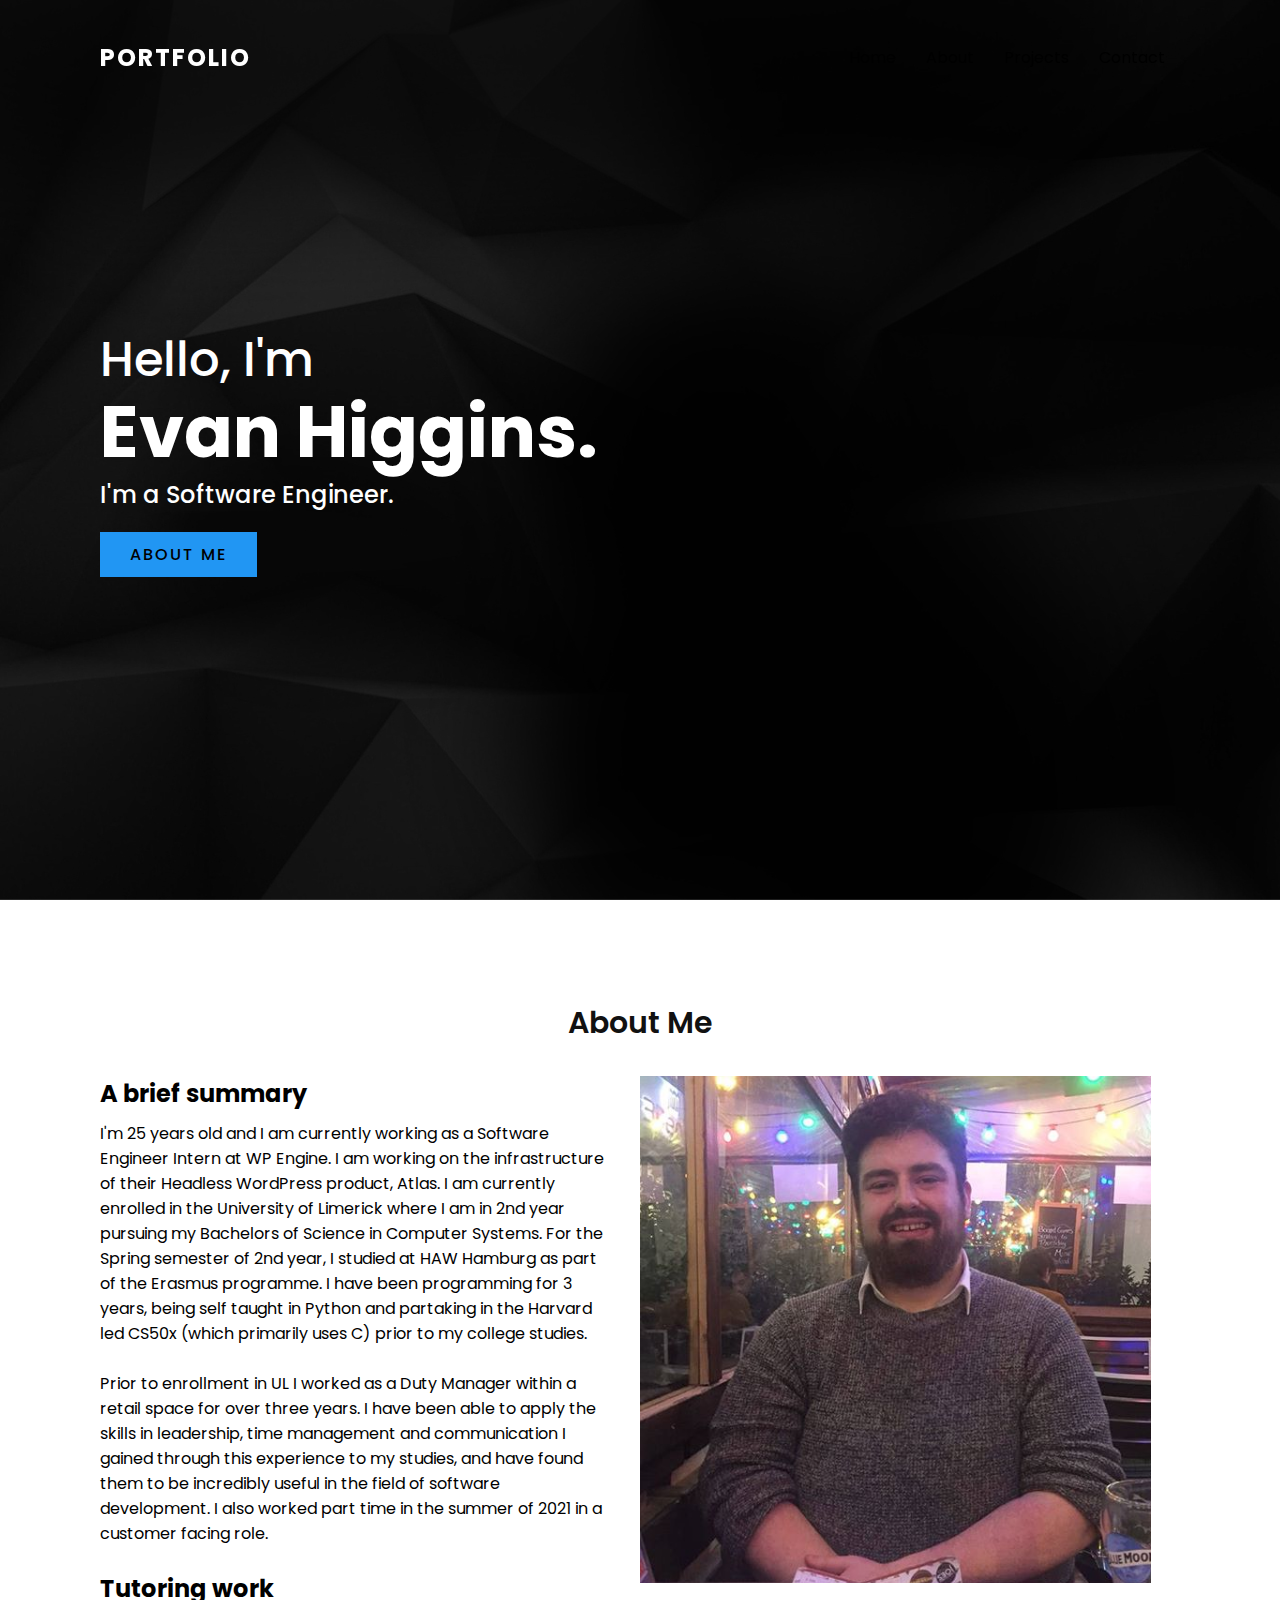
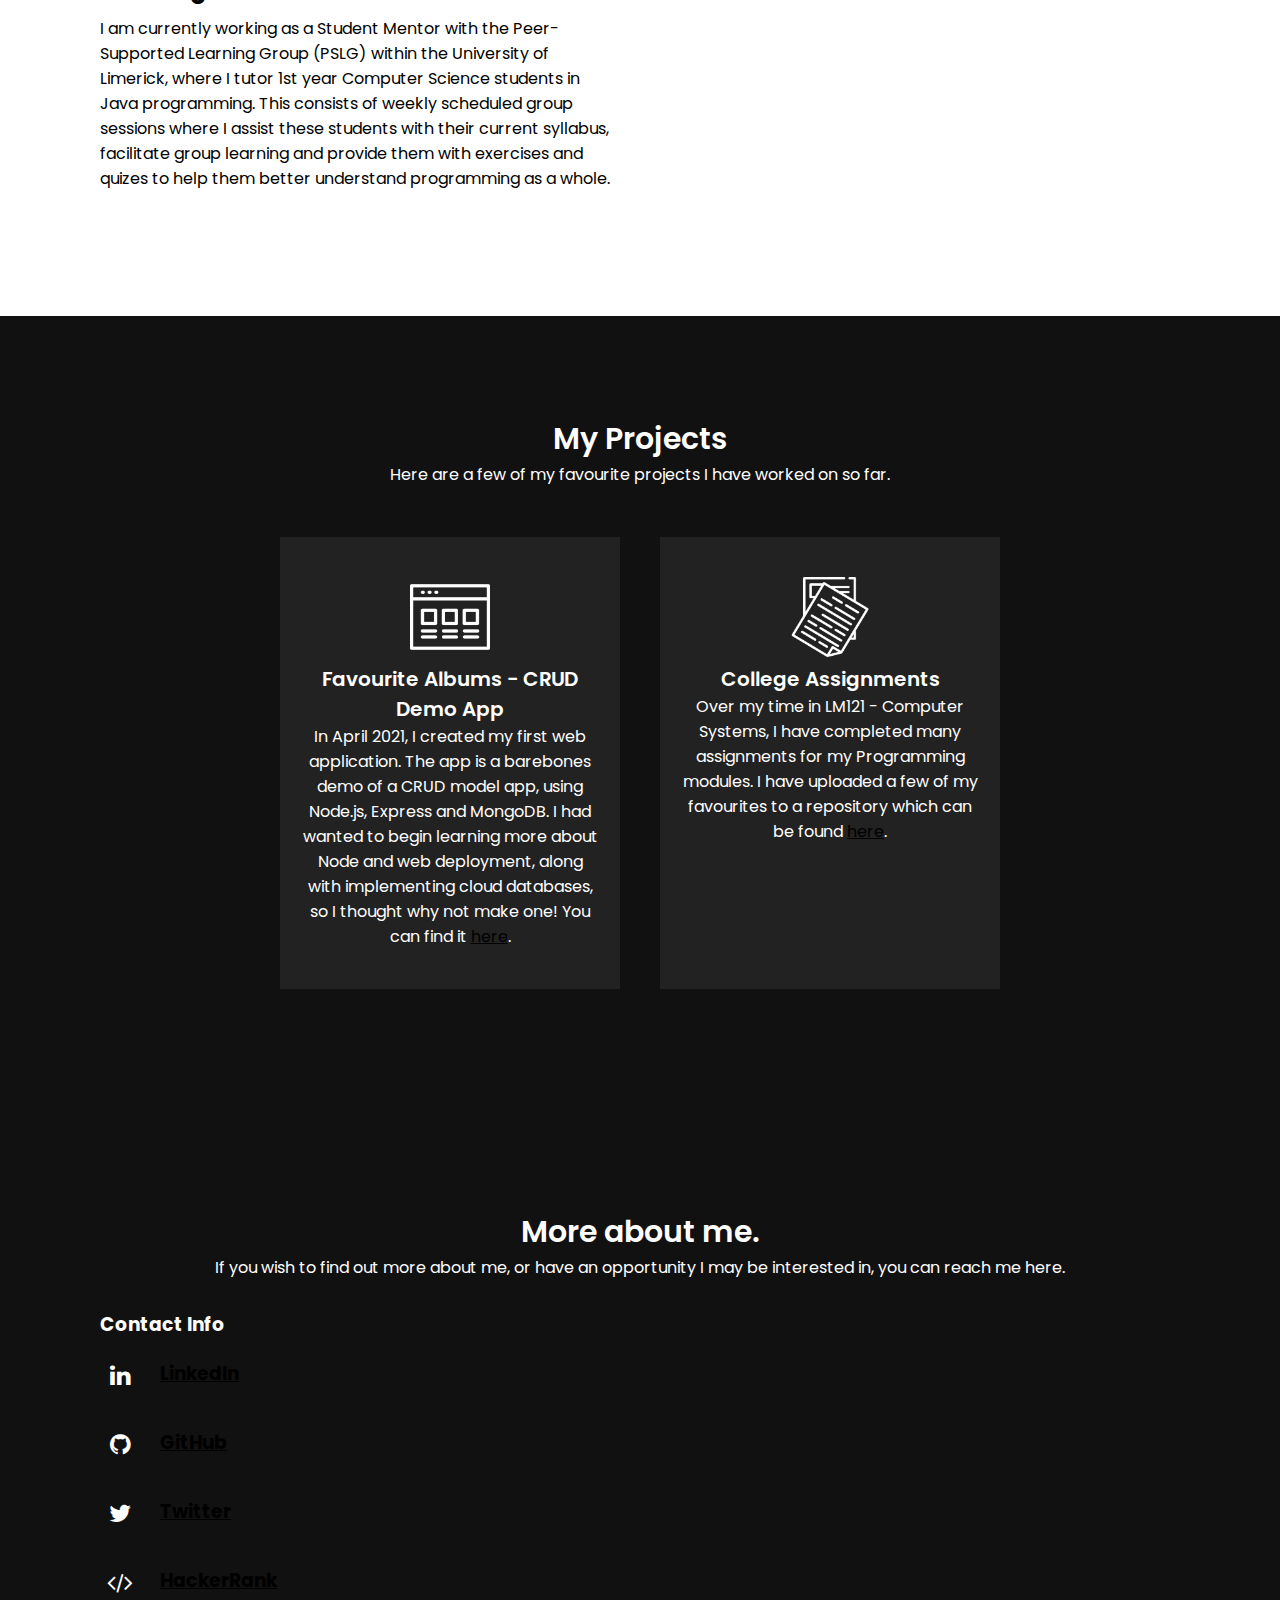
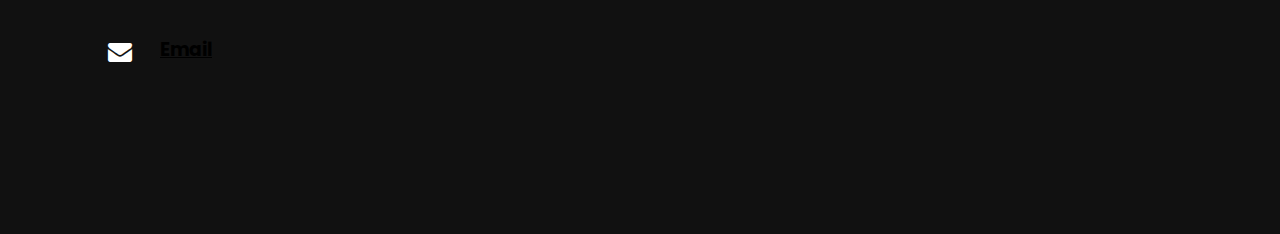
<file: index.html>
<!DOCTYPE html>
<html lang="en">
<head>
	<meta name="viewport" content="width=device-width, initial-scale=1.0">
	<meta charset="UTF-8">
	<title>Evan Higgins | Portfolio</title>
	<link rel="stylesheet" href="https://stackpath.bootstrapcdn.com/font-awesome/4.7.0/css/font-awesome.min.css" integrity="sha384-wvfXpqpZZVQGK6TAh5PVlGOfQNHSoD2xbE+QkPxCAFlNEevoEH3Sl0sibVcOQVnN" crossorigin="anonymous">
	<link rel="stylesheet" href="style/app.css">
</head>
<body>
	<header>
		<a href='#' class="logo">Portfolio</a>
		<div class="toggle" onclick="toggleMenu();"></div>
		<ul class="menu">
			<li><a href="#home" onclick="toggleMenu();">Home</a></li>
			<li><a href="#about" onclick="toggleMenu();">About</a></li>
			<li><a href="#projects" onclick="toggleMenu();">Projects</a></li>
			<li><a href="#contact" onclick="toggleMenu();">Contact</a></li>
		</ul>
	</header>
	<section class="banner" id="home">
		<div class="textBx">
			<h2>Hello, I'm<br><span>Evan Higgins.</span></h2>
			<h3>I'm a Software Engineer.</h3>
			<a href='#about' class="btn"> About Me</a>
		</div>
	</section>
	<section class="about" id="about">
		<div class="heading">
			<h2>About Me</h2>
		</div>
		<div class="content">
			<div class="contentBx">
				<h3>A brief summary</h3>
				<p>I'm 25 years old and I am currently working as a Software Engineer Intern at WP Engine. I am working on the infrastructure 
				of their Headless WordPress product, Atlas. I am currently enrolled in the University of Limerick where I am in 2nd year pursuing my 
				Bachelors of Science in Computer Systems. For the Spring semester of 2nd year, I studied at HAW Hamburg
				as part of the Erasmus programme. I have been programming for 3 years, being self taught in Python and partaking in the Harvard led CS50x
				(which primarily uses C) prior to my college studies. <br><br> Prior to
				enrollment in UL I worked as a Duty Manager within a retail space for over three years. I have been
				able to apply the skills in leadership, time management and communication I gained through 
				this experience to my studies, and have found them to be incredibly useful in the field of software
				development. I also worked part time in the summer of 2021 in a customer facing role.<br><br></p>
				<h3>Tutoring work</h3>
				<p> I am currently working as a Student Mentor with the Peer-Supported Learning Group (PSLG) within the
				University of Limerick, where I tutor 1st year Computer Science students in Java programming. This consists
				of weekly scheduled group sessions where I assist these students with their current syllabus, facilitate group
				learning and provide them with exercises and quizes to help them better understand programming as a whole.</p>
				<br>
			</div>
			<div class="w50">
				<img src="style/img1.PNG" class="img">	
			</div>
		</div>
	</section>
	<section class="projects" id="projects">
		<div class="heading white">
			<h2>My Projects</h2>
			<p>Here are a few of my favourite projects I have worked on so far.</p>
		</div>
		<div class="content">
			<div class="projectsBx">
				<img src="style/icon1.PNG">
				<h2>Favourite Albums - CRUD Demo App</h2>
				<p>In April 2021, I created my first web application. The app is a barebones demo of a CRUD model app,
				using Node.js, Express and MongoDB. I had wanted to begin learning more about Node and web deployment,
				along with implementing cloud databases, so I thought why not make one! You can find it
				<a href="https://favouritealbums.herokuapp.com/" target = "_blank">here</a>.</p>
			</div>
			<div class="projectsBx">
				<img src="style/icon2.png">
				<h2>College Assignments</h2>
				<p>Over my time in LM121 - Computer Systems, I have completed many assignments for my Programming modules.
				I have uploaded a few of my favourites to a repository which can be found <a href="https://www.github.com/evanhiggins0/lm121" target="_blank">here</a>.</p>
			</div>
		</div>	
		
	</section>
	<section class="contact" id="contact">
		<div class="heading white">
			<h2>More about me.</h2>
			<p>If you wish to find out more about me, or have an opportunity I may be interested in, you can reach me here.</p>
		</div>
		<div class="content">
			<div class="contactInfo">
				<h3>Contact Info</h3>
				<div class="contactInfoBx">
					<div class="box">
						<div class="icon">
							<i class="fa fa-linkedin"></i>
							</div>
							<div class="text">
							<h3><a href="https://www.linkedin.com/in/evanhiggins0" target="_blank">LinkedIn</a></h3>
							</div>
					</div>
					<div class="box">
						<div class="icon">
							<i class="fa fa-github"></i>
							</div>
							<div class="text">
							<h3><a href="https://www.github.com/evanhiggins0" target="_blank">GitHub</a></h3>
							</div>
					</div>
					<div class="box">
						<div class="icon">
							<i class="fa fa-twitter"></i>
							</div>
							<div class="text">
							<h3><a href="https://www.twitter.com/evanhiggins0" target="_blank">Twitter</a></h3>
							</div>
					</div>
					<div class="box">
						<div class="icon">
							<i class="fa fa-code"></i>
							</div>
							<div class="text">
							<h3><a href="https://www.hackerrank.com/evanhiggins00" target="_blank">HackerRank</a></h3>
							</div>
					</div>
					<div class="box">
						<div class="icon">
							<i class="fa fa-envelope"></i>
							</div>
							<div class="text">
							<h3><a href="mailto:evanrhiggins@gmail.com" target="_blank">Email</a></h3>
							</div>
					</div>
				</div>
			</div>
		</div>
		<br>
		<br>
	</section>
	<script type="text/javascript">
		window.addEventListener('scroll', function(){
			var header = document.querySelector('header');
			header.classList.toggle('sticky', window.scrollY > 0);
		});

		function toggleMenu(){
			var menuToggle = document.querySelector('.toggle');
			var menu = document.querySelector('.menu');
			menuToggle.classList.toggle('active');
			menu.classList.toggle('active');
		}
	</script>
</body>
</html>
</file>
<file: style/app.css>
@import url('https://fonts.googleapis.com/css?family=Poppins:200,300,400,500,600,700,800,900&display=swap');

*
{
	margin: 0;
	padding: 0;
	box-sizing: border-box;
	font-family: 'Poppins', sans-serif;
	scroll-behavior: smooth;
}
section{
	padding: 100px;
}
a:link
{
	color: black;
}
a:visited
{
	color: purple;
}
a:hover
{
	color: blue;
}
a:active
{
	color: red;
}
.banner
{
	position: relative;
	min-height: 100vh;
	background: url(banner.jpg);
	background-size: cover;
	background-position: right;
	display: flex;
	justify-content: space-between;
	align-items: center;
}
.banner h2
{
	font-size: 3em;
	color: #fff;
	font-weight: 500;
	line-height: 1.5em;
}
.banner h2 span
{
	font-size: 1.5em;
	font-weight: 700;
}
.banner h3
{
	font-size: 1.5em;
	color: #fff;
	font-weight: 500;
}
.btn
{
	position: relative;
	background: #2196f3;
	display: inline-block;
	color: #fff;
	margin-top: 20px;
	padding: 10px 30px;
	font-style: 18px;
	text-transform: uppercase;
	text-decoration: none;
	letter-spacing: 2px;
	font-weight: 500;
}
header
{
	position: fixed;
	top: 0;
	left: 0;
	width: 100%;
	padding: 40px 100px;
	z-index: 1000;
	display: flex;
	justify-content: space-between;
	align-items: center;
	transition: 0.5s;
}
header.sticky
{
	background: #fff;
	pacdding: 20px 100px;
	box-shadow: 0 5px 20px rgba(0,0,0,0.1); 
}
header .logo
{
	color: #fff;
	font-size: 24px;
	text-transform: uppercase;
	text-decoration: none;
	font-weight: 700;
	letter-spacing: 2px;

}
header.sticky .logo
{
	color: #111;
}
header ul
{
	position: relative;
	display: flex;	
}
header ul li
{
	position: relative;
	list-style: none;
}
header ul li a
{
	position: relative;
	display:  inline-block;
	margin: 0 15px;
	color: #fff;
	text-decoration: none;
}
header.sticky ul li a
{
	color: #111
}
.heading
{
	width: 100%;
	text-align: center;
	margin-bottom: 30px;
	color: #111;
}
.heading h2
{
	font-weight: 600;
	font-size: 30px;
	color: #111;
}
.content
{
	display: flex;
	justify-content: space-between;
}
.contentBx
{
	padding-right: 30px;
}
.contentBx h3
{
	font-size: 24px;
	margin-bottom: 10px;
}
.w50
{
	min-width: 50%;
}
img
{
	max-width: 100%;
}
.projects
{
	background: #111;
}
.heading.white,
.heading.white h2
{
	color: #fff;
}
.projects .content
{
	display: flex;
	justify-content: center;
	flex-wrap: wrap;
	flex-direction: row;
}
.projects .content .projectsBx
{
	padding: 40px 20px;
	background: #222;
	color: #fff;
	max-width: 340px;
	margin: 20px;
	text-align: center;
	transition: 0.5s;
}
.projects .content .projectsBx:hover
{
	background: #2196f3;
}
.projects .content .projectsBx img
{
	max-width: 80px;
	filter: invert(1);
}
.projects .content .projectsBx h2
{
	font-size: 20px;
	font-weight: 600;	
}
.contact
{
	background: #111;
}

.contactInfo
{
	min-width: 40%;
}
.contactInfoBx
{
	position: relative;
}
.contactInfoBx .box
{
	position: relative;
	padding: 20px 0;
	display: flex;
}
.contactInfoBx .box .icon
{
	min-width: 40px;
	padding-top: 4px;
	color: #fff;
	display: flex;
	justify-content: center;
	align-items: flex-start;
	font-size: 24px;
}
.contactInfoBx .box .text
{
	display: flex;
	margin-left: 20px;
	font-size: 16px;
	color: #fff;
	flex-direction: column;
	font-weight: 300;
}

.contactInfo h3
{
	color: #fff;
}

/* responsive time woo */
@media (max-width: 991px)
{
	header,
	header.sticky
	{
		padding: 20px 50px;
		z-index: 1000;
	}
	.menu
	{
		position: fixed;
		top: 75px;
		left: -100%;
		display: block;
		padding: 100px 50px;
		text-align: center;
		width: 100%;
		height: 100vh;
		background: #fff;
		transition: 0.5s;
		z-index: 999;
		border-top: 1px solid rgba(0,0,0,0.2);
	}
	.menu.active
	{
		left: 0;

	}
	header ul li a
	{
		color: #111;
		font-size: 24px;
		margin: 10px;
	}
	.toggle
	{
		width: 40px;
		height: 40px;
		background: url(menu.png);
		background-position: center;
		background-repeat: no-repeat;
		background-size: 30px;
		cursor: pointer;
	}
	.toggle.active
	{
		background: url(close.png);
		background-position: center;
		background-repeat: no-repeat;
		background-size: 25px;
		cursor: pointer;
	}
	header.sticky .toggle
	{
		filter: invert(1);
	}
	section
	{
		padding: 100px 50px;
	}
	.banner
	{
		padding: 150px 50px 100px;
	}
	.banner h2
	{
		font-size: 1.5em;
	}
	.banner h3
	{
		font-size: 1em;
	}
	.btn
	{
		margin-top: 10px;
		padding: 10px 20px;
		font-size: 16px;
	}
	.heading h2
	{
		font-size: 24px;
	}
	.contentBx h3
	{
		font-size: 20px;
	}
	.content
	{
		flex-direction: column;
	}
	.w50
	{
		margin-bottom: 20px;
	}
	.contactInfo
	{
		margin: 20px 0;
	}

}
@media (max-width: 600px)
{
	header,
	header.sticky
	{
		padding: 20px 20px;
	}
	.banner
	{
		padding: 150px 20px 100px;
	}
	section
	{
		padding: 100px 20px;
	}
}
</file>
